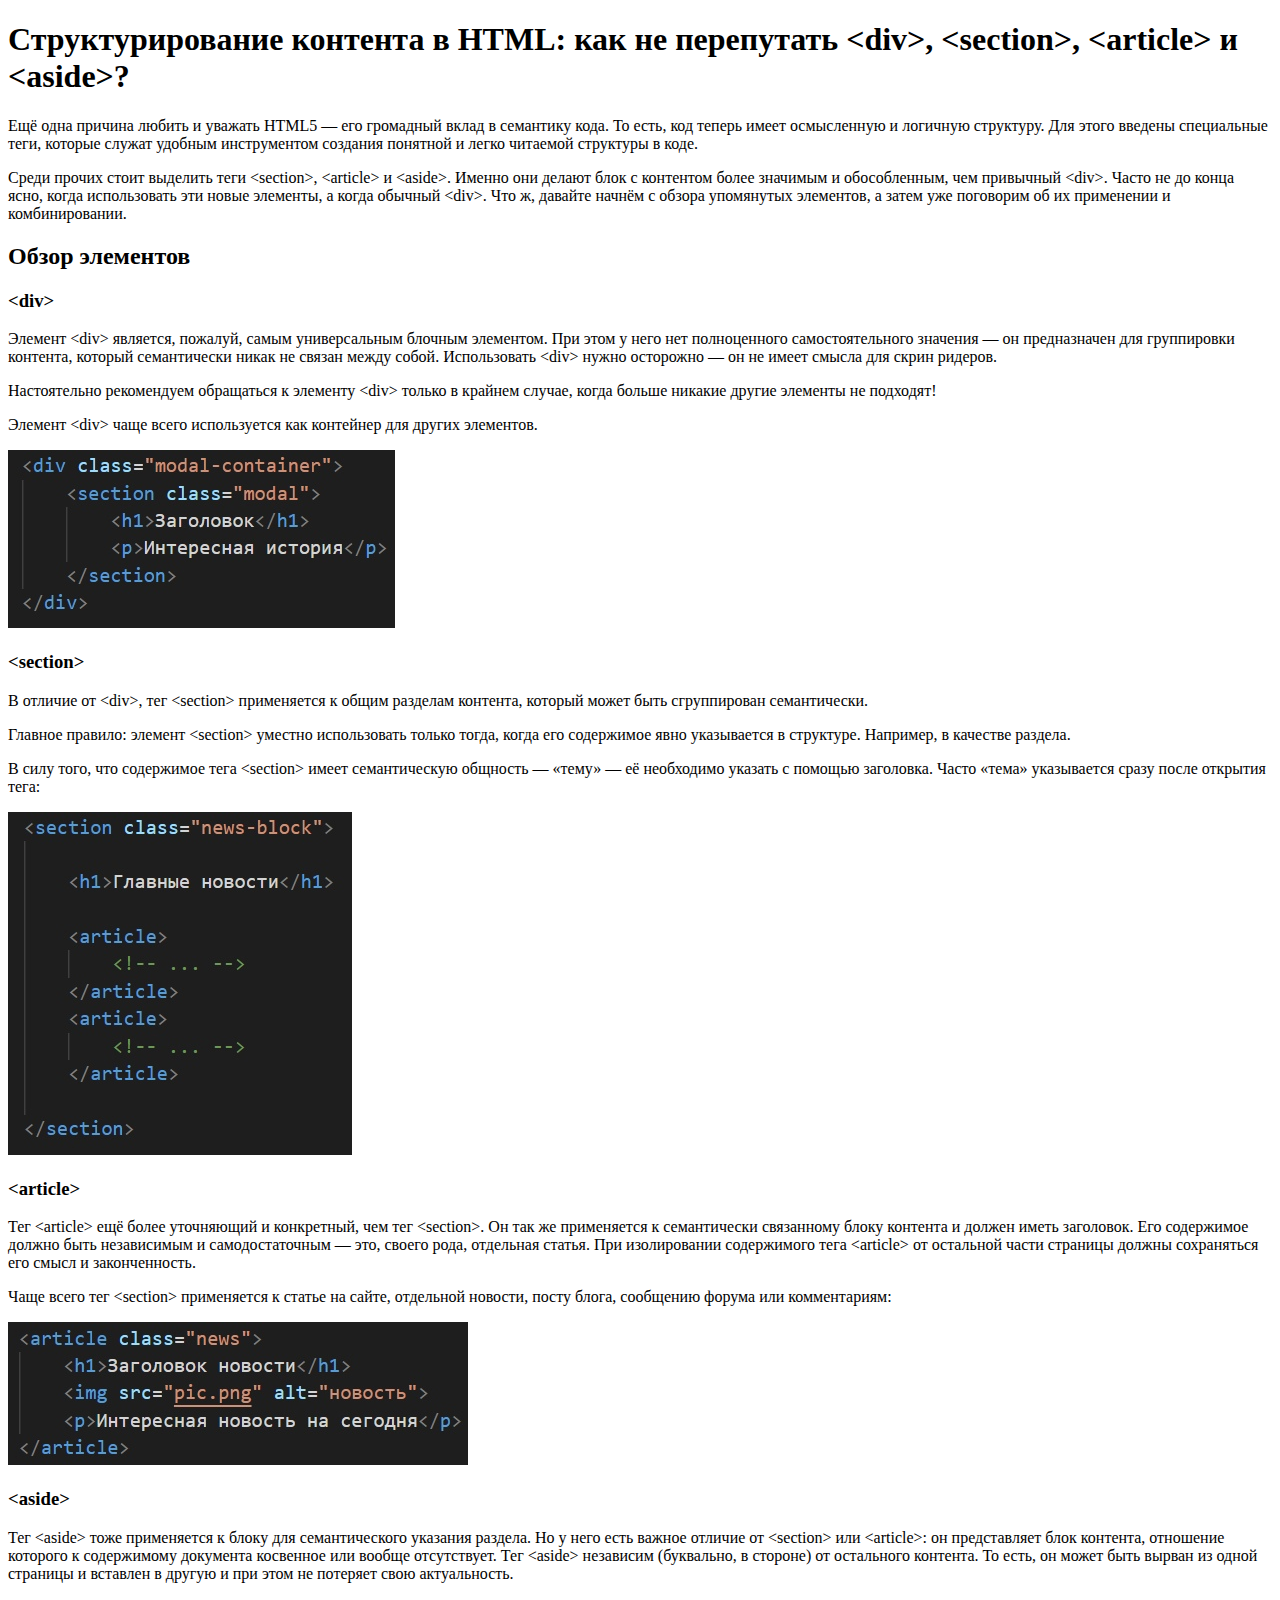
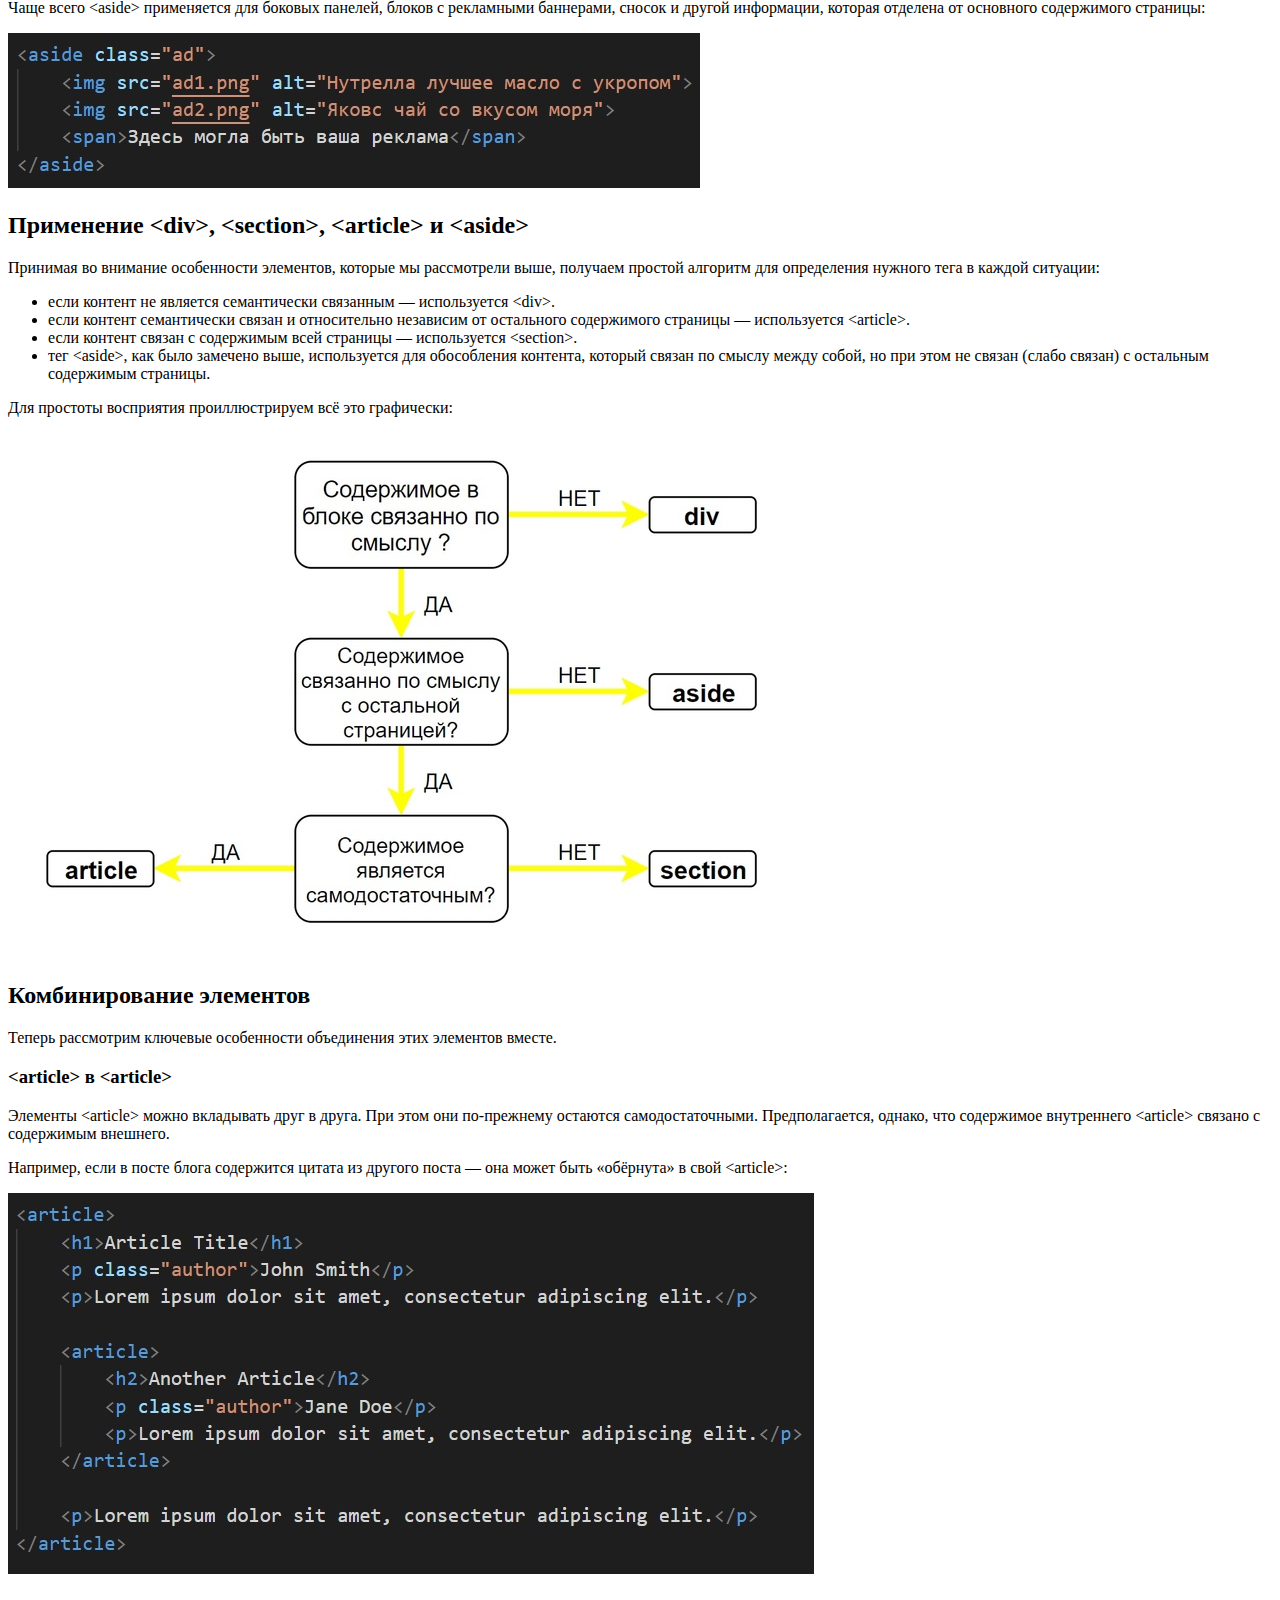
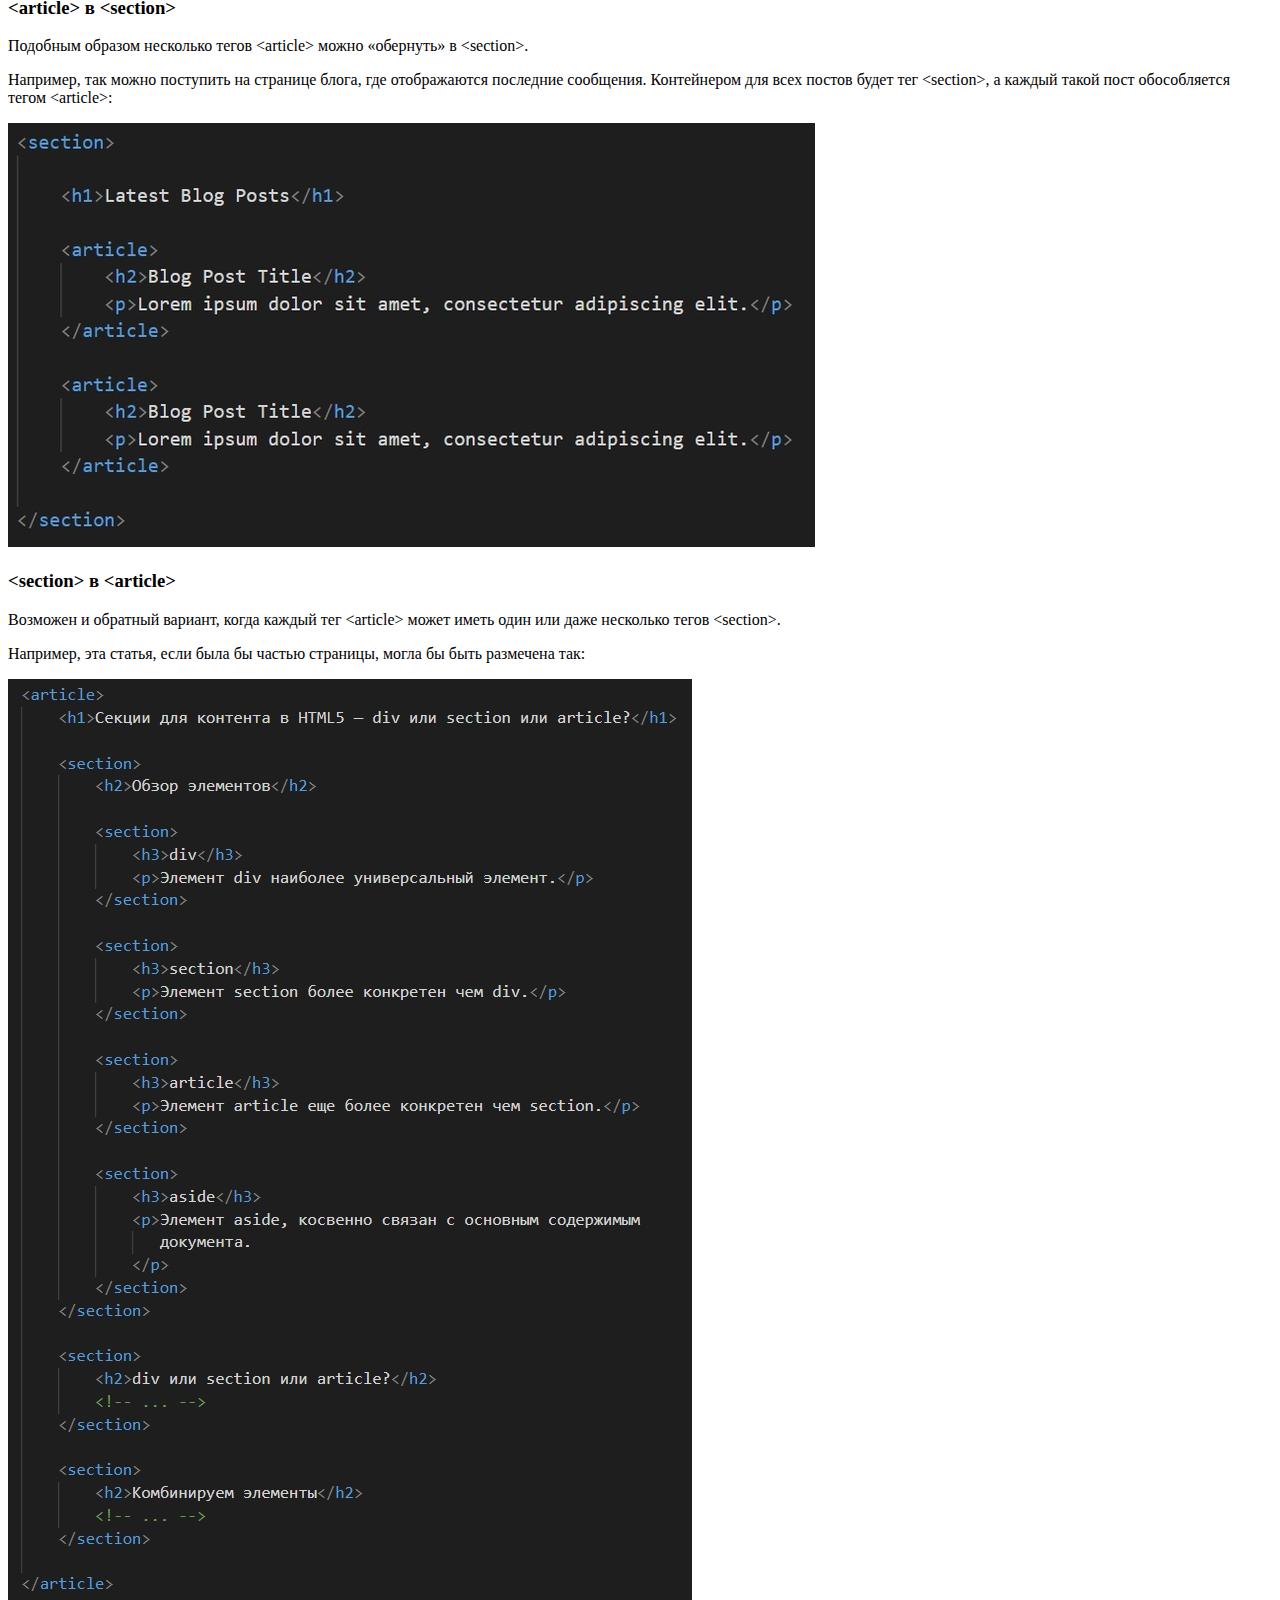
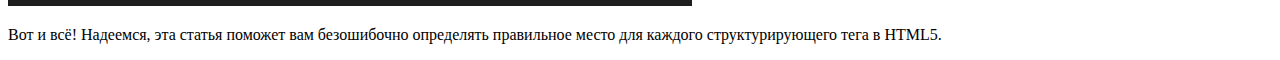
<file: index.html>
<!DOCTYPE html>
<html lang="ru">
<head>
    <meta charset="UTF-8">
    <title>Структурирование в HTML</title>
</head>

<body>
    <article>
        <h1>Структурирование контента в HTML: как не перепутать &lt;div&gt;, &lt;section&gt;, &lt;article&gt; и &lt;aside&gt;?</h1>
        <p>Ещё одна причина любить и уважать HTML5 — его громадный вклад в семантику кода. То есть, код теперь имеет осмысленную и логичную структуру. Для этого введены специальные теги, которые служат удобным инструментом создания понятной и легко читаемой структуры в коде.</p>
        <p>Среди прочих стоит выделить теги &lt;section&gt;, &lt;article&gt; и &lt;aside&gt;. Именно они делают блок с контентом более значимым и обособленным, чем привычный &lt;div&gt;. Часто не до конца ясно, когда использовать эти новые элементы, а когда обычный &lt;div&gt;. Что ж, давайте начнём с обзора упомянутых элементов, а затем уже поговорим об их применении и комбинировании.</p>
        <section class="elements">
            <h2>Обзор элементов</h2>
                <section>
                    <h3>&lt;div&gt;</h3>
                    <p>Элемент &lt;div&gt; является, пожалуй, самым универсальным блочным элементом. При этом у него нет полноценного самостоятельного значения — он предназначен для группировки контента, который семантически никак не связан между собой. Использовать &lt;div&gt; нужно осторожно — он не имеет смысла для скрин ридеров.</p>
                    <p>Настоятельно рекомендуем обращаться к элементу &lt;div&gt; только в крайнем случае, когда больше никакие другие элементы не подходят!</p>
                    <p>Элемент &lt;div&gt; чаще всего используется как контейнер для других элементов.</p>
                    <img src="semantics/image/div.jpg" alt="Пример кода с div">
                </section>

                <section>
                    <h3>&lt;section&gt;</h3>
                    <p>В отличие от &lt;div&gt;, тег &lt;section&gt; применяется к общим разделам контента, который может быть сгруппирован семантически.</p>
                    <p>Главное правило: элемент &lt;section&gt; уместно использовать только тогда, когда его содержимое явно указывается в структуре. Например, в качестве раздела.</p>
                    <p>В силу того, что содержимое тега &lt;section&gt; имеет семантическую общность — «тему» — её необходимо указать с помощью заголовка. Часто «тема» указывается сразу после открытия тега:</p>
                    <img src="semantics/image/section.jpg" alt="Пример кода с section">
                </section>

                <section>
                    <h3>&lt;article&gt;</h3>
                    <p>Тег &lt;article&gt; ещё более уточняющий и конкретный, чем тег &lt;section&gt;. Он так же применяется к семантически связанному блоку контента и должен иметь заголовок. Его содержимое должно быть независимым и самодостаточным — это, своего рода, отдельная статья. При изолировании содержимого тега &lt;article&gt; от остальной части страницы должны сохраняться его смысл и законченность.</p>
                    <p>Чаще всего тег &lt;section&gt; применяется к статье на сайте, отдельной новости, посту блога, сообщению форума или комментариям:</p>
                    <img src="semantics/image/article.jpg" alt="Пример кода с article">
                </section>
            
                <section>
                    <h3>&lt;aside&gt;</h3>
                    <p>Тег &lt;aside&gt; тоже применяется к блоку для семантического указания раздела. Но у него есть важное отличие от &lt;section&gt; или &lt;article&gt;: он представляет блок контента, отношение которого к содержимому документа косвенное или вообще отсутствует. Тег &lt;aside&gt; независим (буквально, в стороне) от остального контента. То есть, он может быть вырван из одной страницы и вставлен в другую и при этом не потеряет свою актуальность.</p>
                    <p>Чаще всего &lt;aside&gt; применяется для боковых панелей, блоков с рекламными баннерами, сносок и другой информации, которая отделена от основного содержимого страницы:</p>
                    <img src="semantics/image/aside.jpg" alt="Пример кода с aside">
                </section>
        </section>

        <section class="application">
            <h2>Применение &lt;div&gt;, &lt;section&gt;, &lt;article&gt; и &lt;aside&gt;</h2>
            <p>Принимая во внимание особенности элементов, которые мы рассмотрели выше, получаем простой алгоритм для определения нужного тега в каждой ситуации:</p>
            <ul>
                <li>если контент не является семантически связанным — используется &lt;div&gt;.</li>
                <li>если контент семантически связан и относительно независим от остального содержимого страницы — используется &lt;article&gt;.</li>
                <li>если контент связан с содержимым всей страницы — используется &lt;section&gt;.</li>
                <li>тег &lt;aside&gt;, как было замечено выше, используется для обособления контента, который связан по смыслу между собой, но при этом не связан (слабо связан) с остальным содержимым страницы.</li>
            </ul>
            <p>Для простоты восприятия проиллюстрируем всё это графически:</p>
            <img src="semantics/image/illustration.jpg" alt="Графическа схема применения тегов">
        </section>

        <section class="combination">
            <h2>Комбинирование элементов</h2>
            <p>Теперь рассмотрим ключевые особенности объединения этих элементов вместе.</p>

            <section>
                <h3>&lt;article&gt; в &lt;article&gt;</h3>
                <p>Элементы &lt;article&gt; можно вкладывать друг в друга. При этом они по-прежнему остаются самодостаточными. Предполагается, однако, что содержимое внутреннего &lt;article&gt; связано с содержимым внешнего.</p>
                <p>Например, если в посте блога содержится цитата из другого поста — она может быть «обёрнута» в свой &lt;article&gt;:</p>
                <img src="semantics/image/article_article.jpg" alt="Пример кода в котором применен article в article">
            </section>

            <section>
                <h3>&lt;article&gt; в &lt;section&gt;</h3>
                <p>Подобным образом несколько тегов &lt;article&gt; можно «обернуть» в &lt;section&gt;.</p>
                <p>Например, так можно поступить на странице блога, где отображаются последние сообщения. Контейнером для всех постов будет тег &lt;section&gt;, а каждый такой пост обособляется тегом &lt;article&gt;:</p>
                <img src="semantics/image/article_section.jpg" alt="Пример кода в котором применен article в section">
            </section>

            <section>
                <h3>&lt;section&gt; в &lt;article&gt;</h3>
                <p>Возможен и обратный вариант, когда каждый тег &lt;article&gt; может иметь один или даже несколько тегов &lt;section&gt;.</p>
                <p>Например, эта статья, если была бы частью страницы, могла бы быть размечена так:</p>
                <img src="semantics/image/section_article.jpg" alt="Пример кода в котором применен section в article">
            </section>
        
        </section>

    <p>Вот и всё! Надеемся, эта статья поможет вам безошибочно определять правильное место для каждого структурирующего тега в HTML5.</p>
    </article>
</body>
</html>
</file>
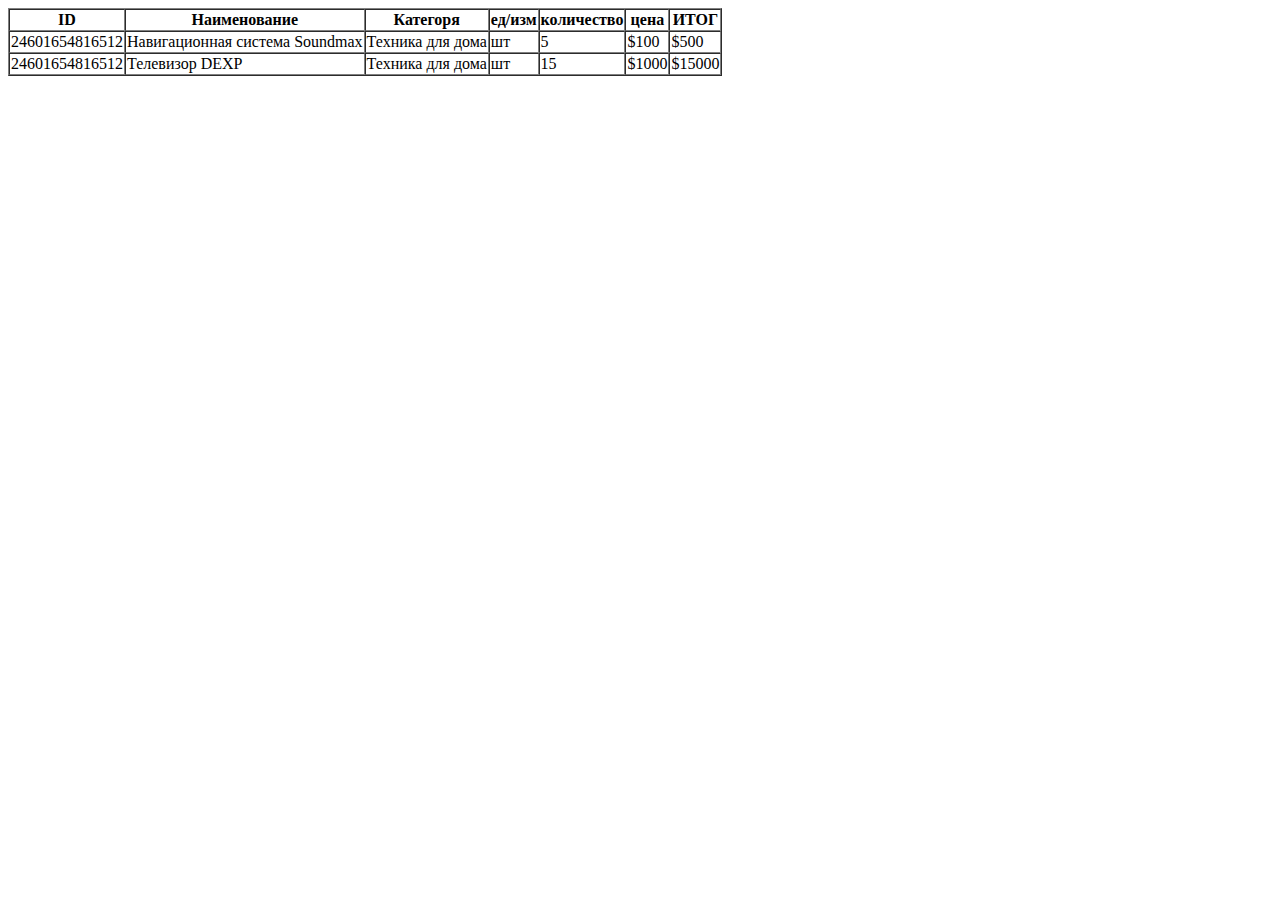
<file: CMS-GoodShop/index.html>
<!DOCTYPE html>
<html lang="ru">

<head>
    <meta charset="utf-8">
    <title>Таблица</title>
    <!--Он заставил это написать-->
</head>

<body>
    <table border cellspacing="0">
        <thead>
            <tr>
                <th>ID</th>
                <th>Наименование</th>
                <th>Категоря</th>
                <th>ед/изм</th>
                <th>количество</th>
                <th>цена</th>
                <th>ИТОГ</th>
            </tr>
        </thead>

        <tbody>
            <tr>
                <td>24601654816512</td>
                <td>Навигационная система Soundmax</td>
                <td>Техника для дома</td>
                <td>шт</td>
                <td>5</td>
                <td>$100</td>
                <td>$500</td>
            </tr>

            <tr>
                <td>24601654816512</td>
                <td>Телевизор DEXP</td>
                <td>Техника для дома</td>
                <td>шт</td>
                <td>15</td>
                <td>$1000</td>
                <td>$15000</td>
            </tr>
        </tbody>
    </table>

    
</body>




</html>
</file>
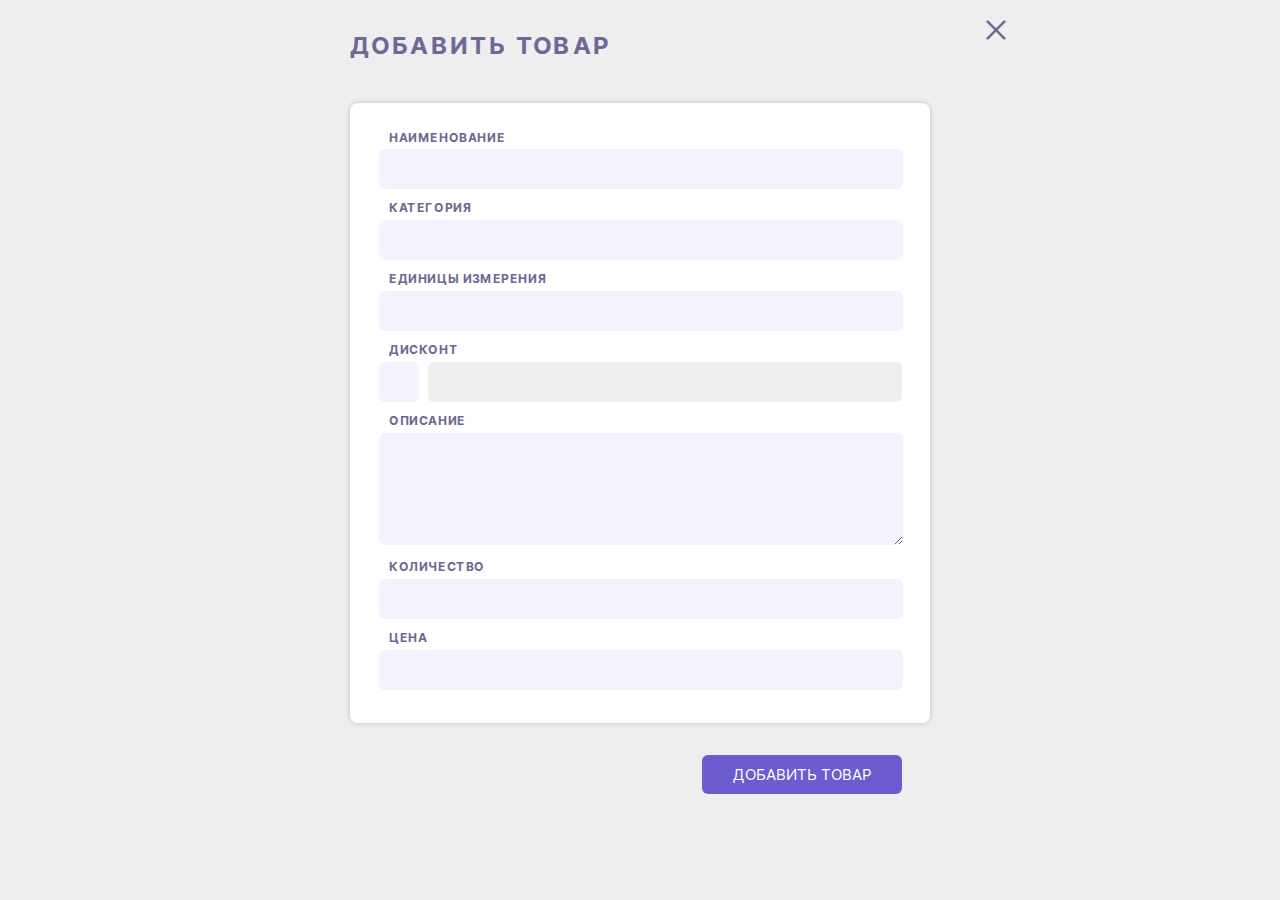
<file: CRM-ShopOnline/index.html>
<!DOCTYPE html>
<html lang="ru">
<head>
    <meta charset="UTF-8">
    <title>Добавить товар</title>
    <link rel="stylesheet" href="../CRM-ShopOnline/CSS/index.css">
    <link rel="preload" href="../CRM-ShopOnline/fonts/Inter-Regular.woff2" as="font" type="font/woff2" crossorigin>
    <link rel="preload" href="../CRM-ShopOnline/fonts/Inter-Bold.woff2" as="font" type="font/woff2" crossorigin>
</head>

<body>
    <main class="main">
        <section class="add-item">
            <div class="container">
                <h1 class="add-item__header">Добавить товар</h1>
                <button type="button" class="add-item__close-button"></button>
                <form action="https://jsonplaceholder.typicode.com/posts" method="post" class="add-item__form"> 
                    <fieldset class="add-item__form-card">
                        <!--  <label class="add-item__name-space">Наименование
                            <br><input type="text" name="name" required class="add-item__name"><br>
                        </label>-->
                        <!--Два варианта использования label - с id и без-->
                        <label for="name" class="add-item__name-space">Наименование</label>
                        <input type="text" name="name" id="name" class="add-item__name">
                        <label for="category" class="add-item__name-space">Категория</label>
                        <input type="text" name="category" id="category" class="add-item__category">
                        <label for="units" class="add-item__name-space">Единицы измерения</label>
                        <input type="text" name="units" id="units" class="add-item__units">
                        <label class="add-item__name-space checkbox">Дисконт<br>
                            <input type="checkbox" class="add-item__discount-checkbox"> 
                        </label>
                        <input type="text" name="discount" id="discount" disabled class="add-item__discount">
                        <label for="description" class="add-item__name-space">Описание</label>
                        <textarea rows="5" name="description" id="description" class="add-item__description"></textarea>
                        <label for="amount" class="add-item__name-space">Количество</label>
                        <input type="number" name="amount" id="amount" class="add-item__amount">
                        <label for="coast" class="add-item__name-space">Цена</label>
                        <input type="number" name="coast" id="coast" step="0.1"  class="add-item__coast">
                        <!-- placeholder="В рублях" -->
                        <!-- <br><input type="file" name="image" accept="image/*"><br>
                        <br><button type="reset">Сброс</button> -->
                    </fieldset>
                    <button type="submit" class="add-item__submit-button">Добавить товар</button>
                </form>
            </div>
        </section>
    </main>
</body>
</html>
</file>
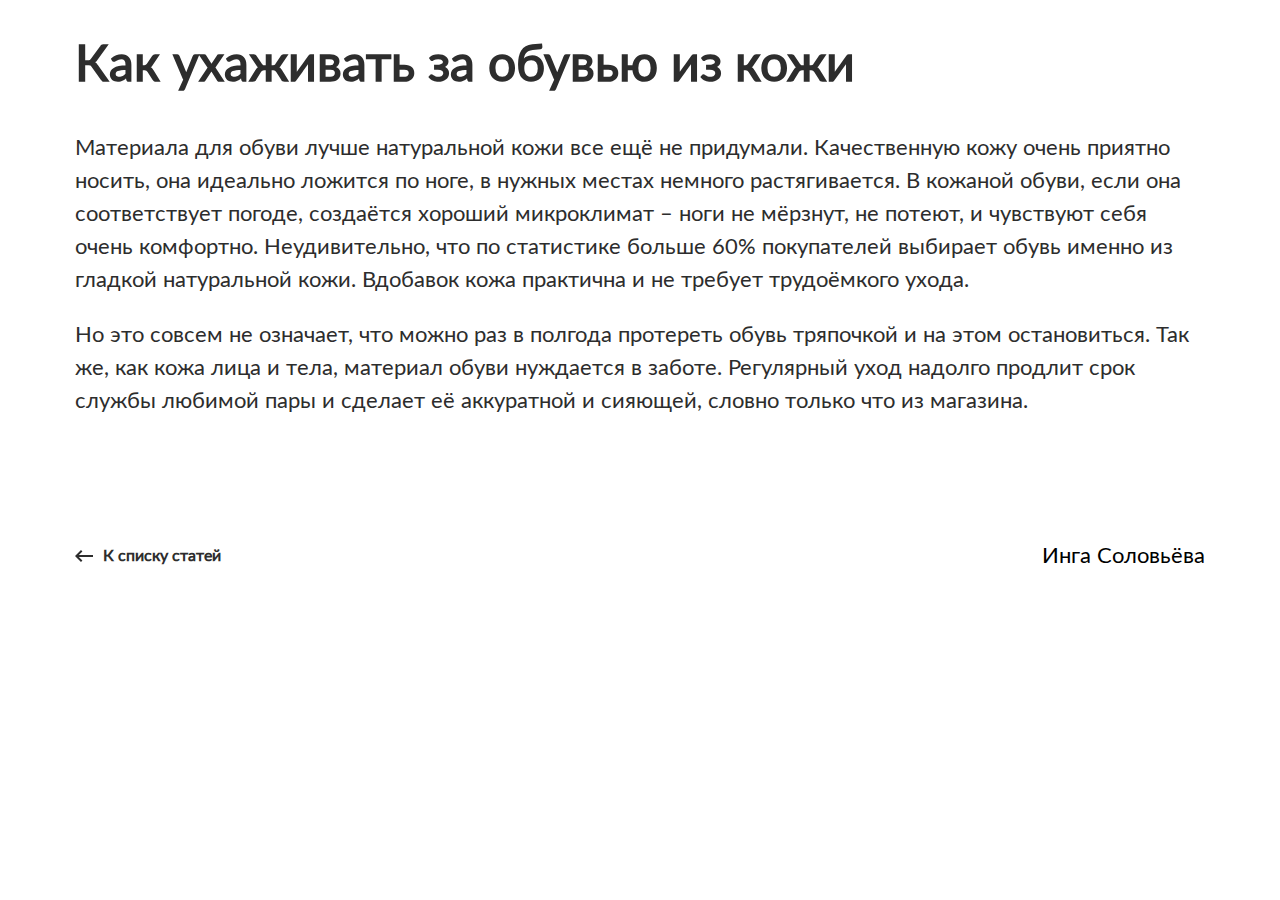
<file: CRM-ShopOnline/article.html>
<!DOCTYPE html>
<html lang="ru">

<head>
    <meta charset="UTF-8">
    <meta name="viewport" content="width=device-width, initial-scale=1.0">
    <title>Уход за обувью из кожи</title>
    <link rel="stylesheet" href="article.css">
    <link rel="preload" href="fonts/lato-regular.woff2" as="font" type="font/woff2" crossorigin>
    <link rel="preload" href="fonts/lato-bold.woff2" as="font" type="font/woff2" crossorigin>
</head>

<body>
    <article class="article">
        <h1 class="mane-text">Как ухаживать за обувью из кожи</h1>
        <p class="text">Материала для обуви лучше натуральной кожи все ещё не придумали. Качественную кожу очень приятно носить, она идеально ложится по ноге, в нужных местах немного растягивается. В кожаной обуви, если она соответствует погоде, создаётся хороший микроклимат – ноги не мёрзнут, не потеют, и чувствуют себя очень комфортно. Неудивительно, что по статистике больше 60% покупателей выбирает обувь именно из гладкой натуральной кожи. Вдобавок кожа практична и не требует трудоёмкого ухода.</p>
        <p class="text">Но это совсем не означает, что можно раз в полгода протереть обувь тряпочкой и на этом остановиться. Так же, как кожа лица и тела, материал обуви нуждается в заботе. Регулярный уход надолго продлит срок службы любимой пары и сделает её аккуратной и сияющей, словно только что из магазина.</p>
        <div class="under">
            <a class="back-button">
                <p>К списку статей</p>
            </a>
            <p class="autor">Инга Соловьёва</p>
        </div>
    </article>
    
</body>
</html>
</file>
<file: CRM-ShopOnline/article.css>
@font-face {
    font-family: lato-regular;
    src: local(lato-regular), local(lato), local("lato regular"),
        url(../CRM-ShopOnline/fonts/lato-regular.woff2) format(woff2),
        url(../CRM-ShopOnline/fonts/lato-regular.woff) format(woff);
    font-weight: 400;
    /*font-display: optional;
    font-display: fallback;*/
    font-display: swap;
}

@font-face {
    font-family: lato-bold;
    src: local(lato-bold), local("lato bold"),
        url(../CRM-ShopOnline/fonts/lato-bold.woff2) format(woff2),
        url(../CRM-ShopOnline/fonts/lato-bold.woff) format(woff);
    font-weight: 700;
}

body {
    font-family: lato-regular, sans-serif;
    margin-left: 75px;
    margin-right: 75px;
}

.mane-text {
    font-weight: 700;
    font-size: 50px;
    line-height: 130%;
    color: #2d2d2d;
}

.text {
    font-weight: 400;
    font-size: 22px;
    line-height: 150%;
    color: #2d2d2d;
}

.back-button p:before {
    content: "";
    display: inline-block;
    width: 18px;
    height: 12px;
    background-image: url("Vector.svg");
    position: absolute;
    left: -28px;
    top: 2px;

}

.back-button p {
    font-weight: 700;
    font-size: 16px;
    line-height: 130%;
    color: #2d2d2d;
    margin-top: 100px;
    position: relative;
    display: inline;
    margin-left: 28px;
}

.autor {
    font-weight: 400;
    font-size: 22px;
    line-height: 150%;
    color: #000;
    text-align: end;
    display: inline;
}

.under {
    margin-top: 100px;
    display: flex;
    align-items: center;
    justify-content: space-between;
}
</file>
<file: CRM-ShopOnline/CSS/index.css>
@import url(../CSS/style.css);
@import url(../CSS/normalize.css);
@import url(../CSS/add-item.css);
</file>
